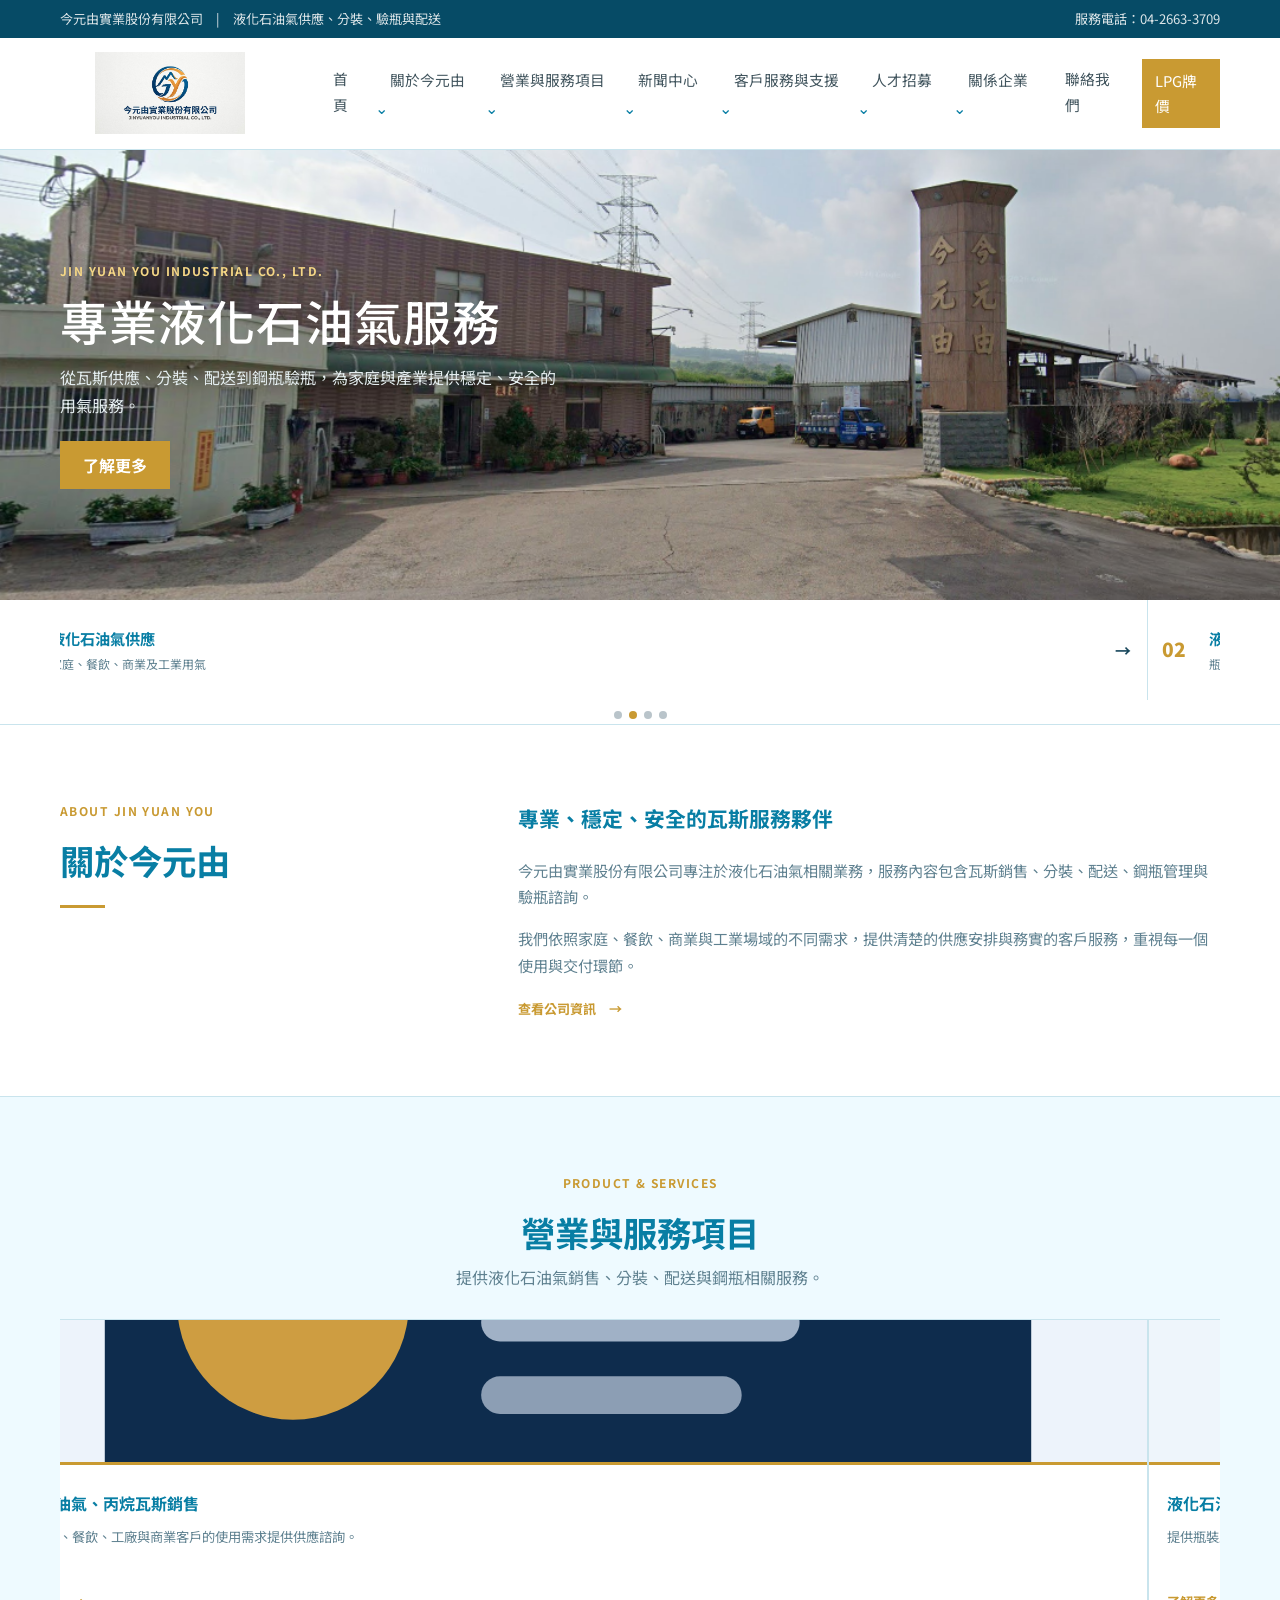
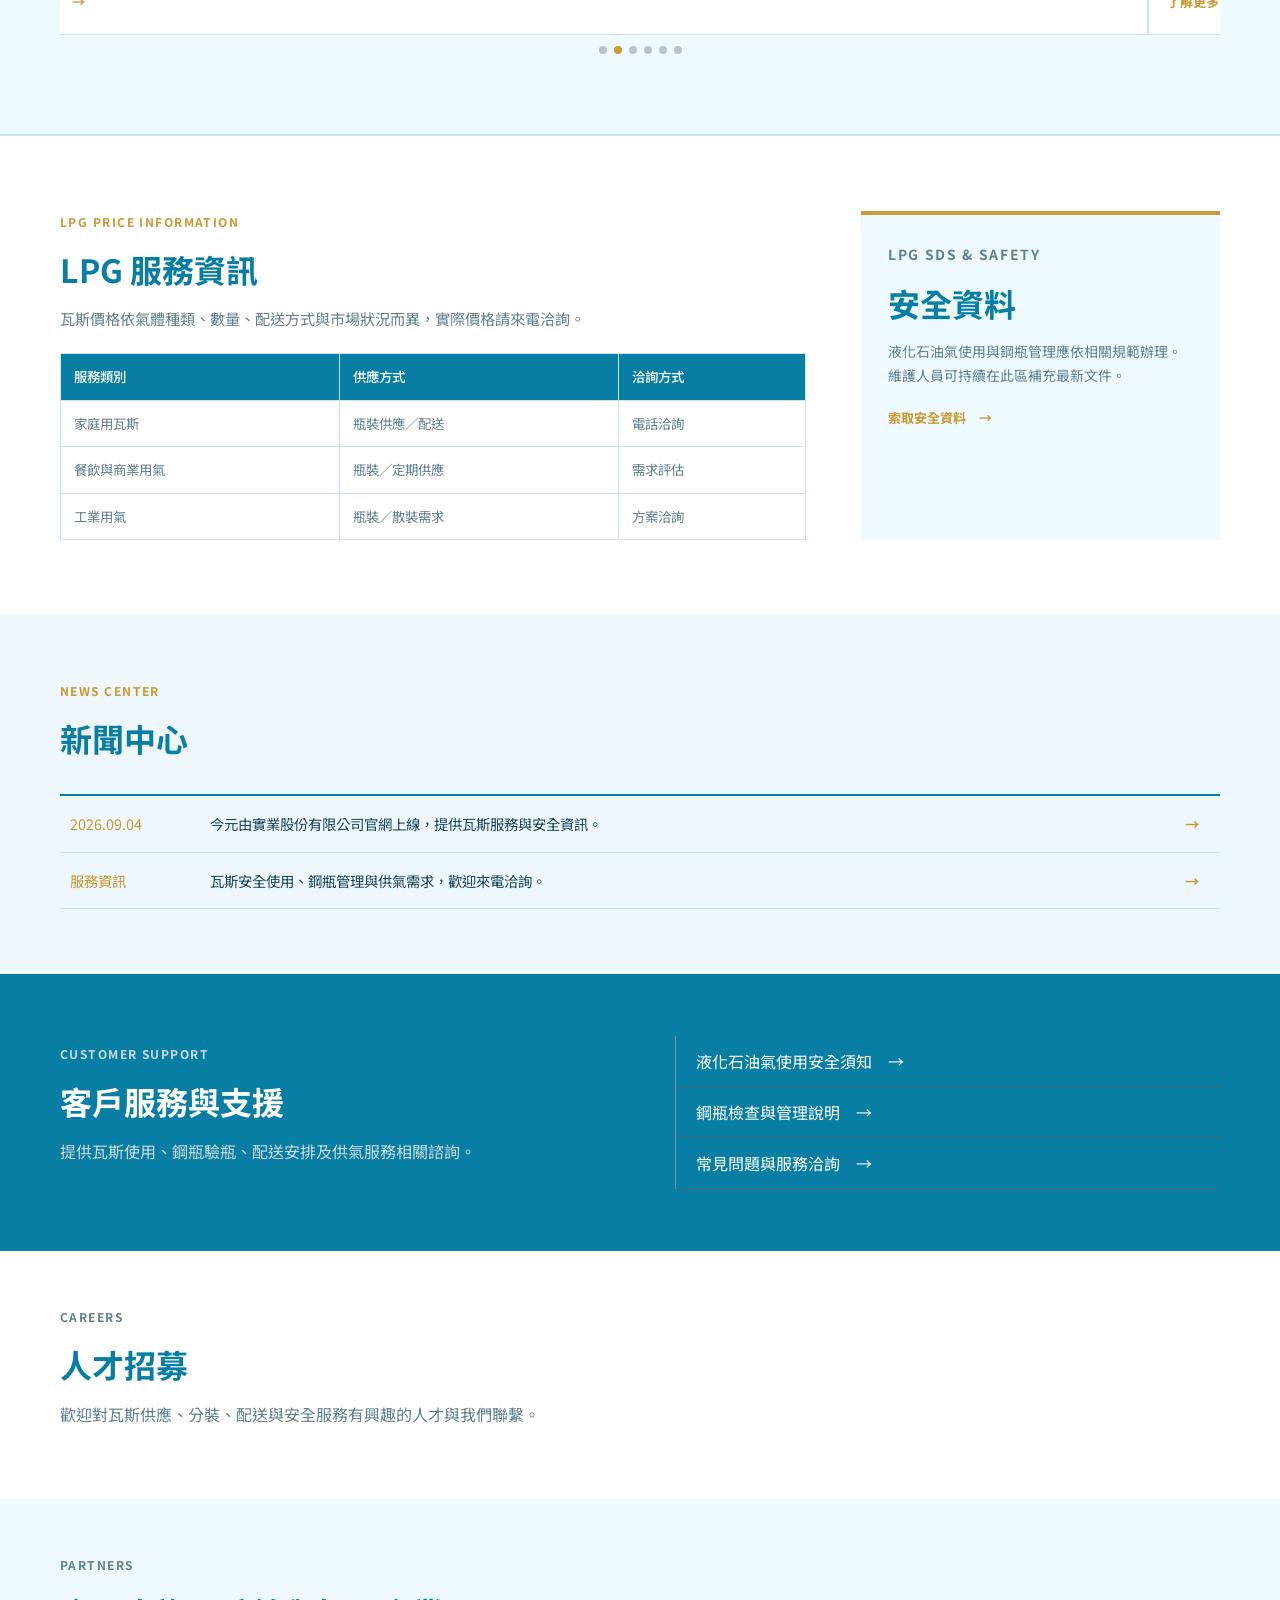
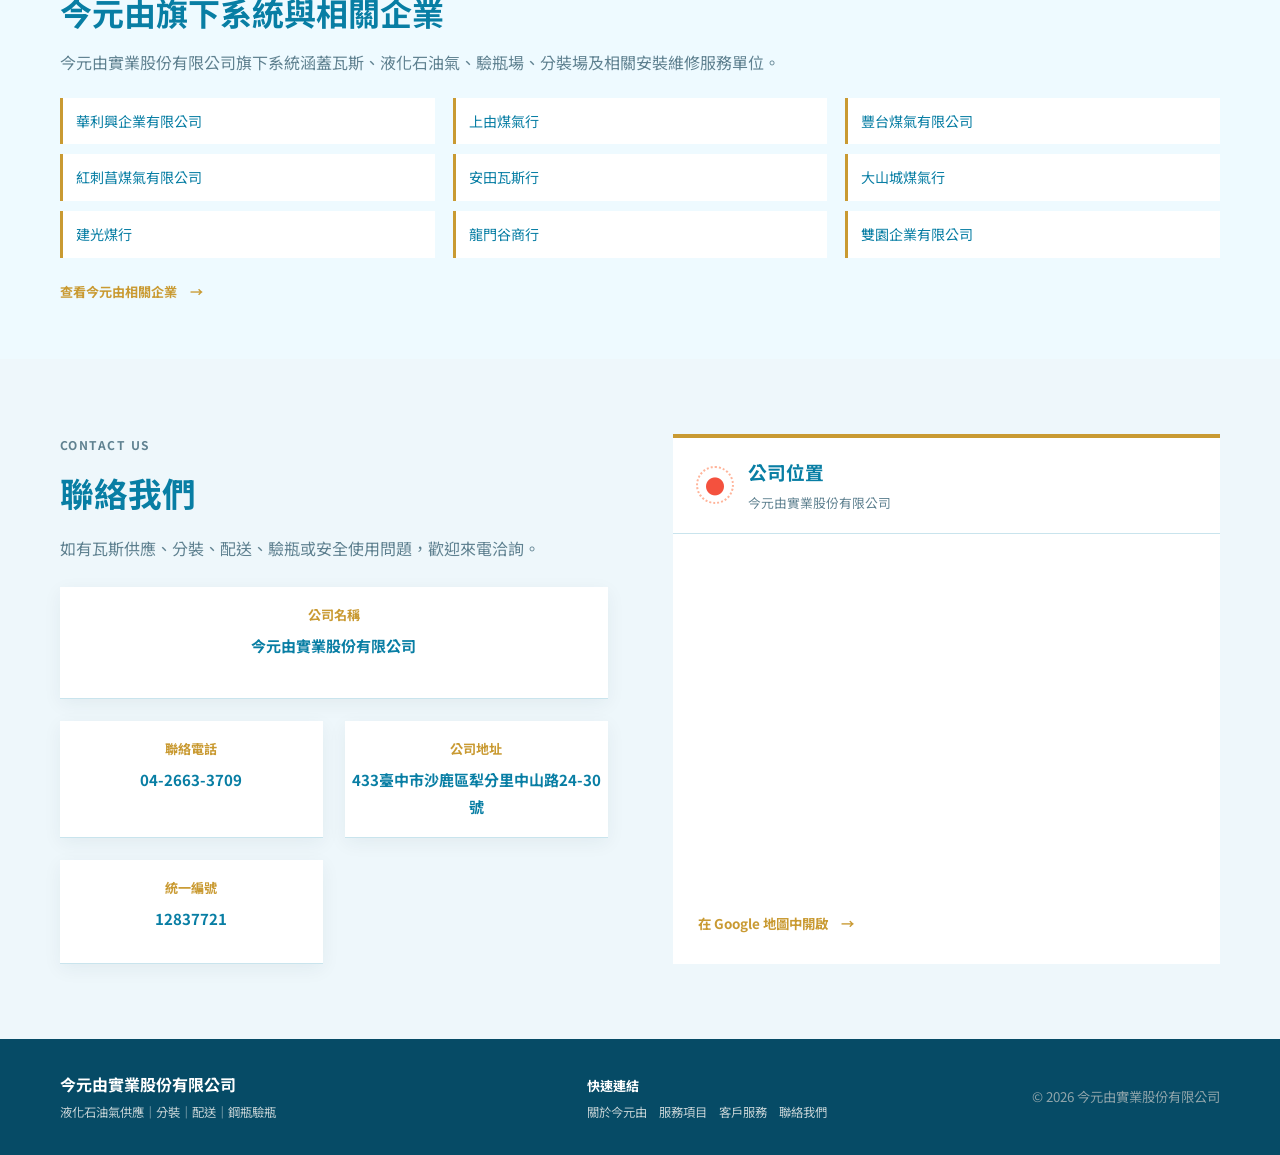
<file: index.html>
<!DOCTYPE html>
<html lang="zh-Hant">
<head>
  <meta charset="UTF-8">
  <meta name="viewport" content="width=device-width, initial-scale=1.0">
  <meta name="description" content="今元由實業股份有限公司位於臺中沙鹿，提供瓦斯、液化石油氣銷售、驗瓶場、分裝場、瓦斯爐安裝、爐具安裝、熱水器安裝、瓦斯爐維修、爐具維修與熱水器維修服務。">
  <meta name="keywords" content="瓦斯, 驗瓶場, 分裝場, 液化石油氣, 瓦斯爐安裝, 爐具安裝, 熱水器安裝, 瓦斯爐維修, 爐具維修, 熱水器維修, 今元由, 今元由實業, 今元由實業股份有限公司, 華利興企業有限公司, 上由煤氣行, 豐台煤氣有限公司, 紅刺菖煤氣有限公司, 安田瓦斯行, 大山城煤氣行, 建光煤行, 龍門谷商行, 雙園企業有限公司">
  <meta name="author" content="今元由實業股份有限公司">
  <meta name="robots" content="index, follow">
  <link rel="canonical" href="https://www.jyulpg.com.tw/">
  <link rel="icon" type="image/png" sizes="32x32" href="https://www.jyulpg.com.tw/favicon.png">
  <link rel="shortcut icon" href="https://www.jyulpg.com.tw/favicon.ico" type="image/x-icon">
  <link rel="apple-touch-icon" href="https://www.jyulpg.com.tw/favicon.png">
  <meta property="og:type" content="website">
  <meta property="og:locale" content="zh_TW">
  <meta property="og:site_name" content="今元由實業股份有限公司">
  <meta property="og:title" content="今元由實業股份有限公司｜液化石油氣專業服務">
  <meta property="og:description" content="臺中沙鹿今元由實業提供瓦斯、液化石油氣、驗瓶場、分裝場、爐具與熱水器安裝及維修服務。">
  <meta property="og:url" content="https://www.jyulpg.com.tw/">
  <meta property="og:image" content="https://www.jyulpg.com.tw/favicon.png">
  <meta property="og:image:type" content="image/png">
  <meta property="og:image:width" content="512">
  <meta property="og:image:height" content="512">
  <meta name="twitter:card" content="summary_large_image">
  <meta name="twitter:title" content="今元由實業股份有限公司｜液化石油氣專業服務">
  <meta name="twitter:description" content="臺中沙鹿今元由實業提供瓦斯、液化石油氣、驗瓶場、分裝場、爐具與熱水器安裝及維修服務。">
  <meta name="twitter:image" content="https://www.jyulpg.com.tw/favicon.png">
  <title>今元由實業股份有限公司｜液化石油氣專業服務</title>
  <script type="application/ld+json">
  {
    "@context": "https://schema.org",
    "@type": "LocalBusiness",
    "name": "今元由實業股份有限公司",
    "url": "https://www.jyulpg.com.tw/",
    "logo": "https://www.jyulpg.com.tw/assets/favicon-logo.png",
    "image": "https://www.jyulpg.com.tw/assets/favicon-logo.png",
    "telephone": "+886-4-2663-3709",
    "taxID": "12837721",
    "address": {
      "@type": "PostalAddress",
      "streetAddress": "犁分里中山路24-30號",
      "postalCode": "433",
      "addressLocality": "沙鹿區",
      "addressRegion": "臺中市",
      "addressCountry": "TW"
    },
    "geo": {
      "@type": "GeoCoordinates",
      "latitude": 24.2460235,
      "longitude": 120.5862587
    },
    "priceRange": "$$",
    "description": "臺中沙鹿今元由實業提供瓦斯、液化石油氣、驗瓶場、分裝場、瓦斯爐與熱水器安裝及維修服務。",
    "serviceType": [
      "液化石油氣銷售",
      "驗瓶場與分裝場",
      "瓦斯爐、爐具與熱水器安裝",
      "瓦斯爐、爐具與熱水器維修",
      "家庭用與工業用瓦斯配送"
    ],
    "hasMap": "https://www.google.com/maps/place/%E4%BB%8A%E5%85%83%E7%94%B1%E5%AF%A6%E6%A5%AD%E8%82%A1%E4%BB%BD%E6%9C%89%E9%99%90%E5%85%AC%E5%8F%B8/@24.2460235,120.5836838,16z",
    "areaServed": [
      {
        "@type": "City",
        "name": "臺中市"
      },
      {
        "@type": "AdministrativeArea",
        "name": "沙鹿區及鄰近地區"
      }
    ],
    "mentions": {
      "@type": "ItemList",
      "name": "今元由相關企業",
      "itemListElement": [
        { "@type": "ListItem", "position": 1, "name": "華利興企業有限公司" },
        { "@type": "ListItem", "position": 2, "name": "上由煤氣行" },
        { "@type": "ListItem", "position": 3, "name": "豐台煤氣有限公司" },
        { "@type": "ListItem", "position": 4, "name": "紅刺菖煤氣有限公司" },
        { "@type": "ListItem", "position": 5, "name": "安田瓦斯行" },
        { "@type": "ListItem", "position": 6, "name": "大山城煤氣行" },
        { "@type": "ListItem", "position": 7, "name": "建光煤行" },
        { "@type": "ListItem", "position": 8, "name": "龍門谷商行" },
        { "@type": "ListItem", "position": 9, "name": "雙園企業有限公司" }
      ]
    }
  }
  </script>
  <script type="application/ld+json">
  {
    "@context": "https://schema.org",
    "@type": "WebSite",
    "name": "今元由實業股份有限公司",
    "alternateName": "今元由實業",
    "url": "https://www.jyulpg.com.tw/"
  }
  </script>
  <link rel="preconnect" href="https://fonts.googleapis.com">
  <link rel="preconnect" href="https://fonts.gstatic.com" crossorigin>
  <link href="https://fonts.googleapis.com/css2?family=Noto+Sans+TC:wght@400;500;700;900&display=swap" rel="stylesheet">
  <link rel="stylesheet" href="styles.css">
</head>
<body>
  <div class="utility-bar"><div class="container utility-inner"><span>今元由實業股份有限公司　|　液化石油氣供應、分裝、驗瓶與配送</span><span>服務電話：04-2663-3709</span></div></div>
  <header class="site-header"><div class="container header-inner"><a class="brand" href="https://www.jyulpg.com.tw/" aria-label="今元由實業股份有限公司首頁"><img src="assets/logo.png" alt="今元由實業股份有限公司標誌" onerror="this.src='assets/placeholder-company.svg'"><span class="brand-name">今元由實業股份有限公司<small>JIN YUAN YOU INDUSTRIAL CO., LTD.</small></span></a><button class="nav-toggle" type="button" aria-expanded="false" aria-label="開啟選單">選單</button><nav class="main-nav" aria-label="主要導覽"><a href="#top">首頁</a><div class="nav-group"><a href="#about">關於今元由 <span>⌄</span></a><div class="dropdown"><a href="#about">公司簡介</a><a href="#about">公司沿革</a><a href="#about">經營理念</a><a href="#about">公司組織</a><a href="#safety">專業瓦斯安全服務</a><a href="#contact">公司位置</a></div></div><div class="nav-group"><a href="#services">營業與服務項目 <span>⌄</span></a><div class="dropdown wide"><a href="#services">液化石油氣、丙烷瓦斯銷售</a><a href="#services">液化石油氣、丙烷瓦斯分裝</a><a href="#services">家庭用、工業用瓦斯配送</a><a href="#services">工業用瓦斯配管</a><a href="#services">瓦斯儲槽規劃及施工</a><a href="#services">鋼瓶銷售與驗瓶</a><a href="#services">瓦斯設備與安全諮詢</a></div></div><div class="nav-group"><a href="#news">新聞中心 <span>⌄</span></a><div class="dropdown"><a href="#news">公司最新消息</a><a href="#news">瓦斯產業資訊</a><a href="#news">安全宣導資訊</a></div></div><div class="nav-group"><a href="#support">客戶服務與支援 <span>⌄</span></a><div class="dropdown support-menu"><a href="#support">認識液化石油氣</a><a href="#support">丙烷與丁烷特性</a><a href="#support">瓦斯流量表換算係數</a><a href="#support">液化石油氣批售價格</a><a href="#safety">液化石油氣使用安全須知</a><a href="#safety">液化石油氣安全資料表（SDS）</a><a href="#support">瓦斯常見問與答（Q&amp;A）</a></div></div><div class="nav-group"><a href="#careers">人才招募 <span>⌄</span></a><div class="dropdown"><a href="#careers">薪資與福利</a><a href="#careers">最新職缺</a></div></div><div class="nav-group"><a href="#partners">關係企業 <span>⌄</span></a><div class="dropdown"><a href="#partners">今元由關係企業</a><a href="#partners">合作夥伴</a></div></div><a href="#contact">聯絡我們</a><a class="price-button" href="#price">LPG牌價</a></nav></div></header>
  <main id="top"><section class="hero"><div class="hero-slides"><img src="assets/placeholder-company.svg" alt="今元由實業股份有限公司瓦斯服務形象"><div class="hero-overlay"><div class="container"><p class="kicker">JIN YUAN YOU INDUSTRIAL CO., LTD.</p><h1>專業液化石油氣服務</h1><p>從瓦斯供應、分裝、配送到鋼瓶驗瓶，為家庭與產業提供穩定、安全的用氣服務。</p><a class="button button-primary" href="#services">了解更多</a></div></div></div></section><section class="feature-strip"><div class="container feature-grid"><a href="#services"><span>01</span><div><h3>液化石油氣供應</h3><p>家庭、餐飲、商業及工業用氣</p></div><b>→</b></a><a href="#services"><span>02</span><div><h3>液化石油氣分裝</h3><p>瓶裝與散裝需求服務</p></div><b>→</b></a><a href="#services"><span>03</span><div><h3>瓦斯配送與承運</h3><p>依需求安排供應交付</p></div><b>→</b></a><a href="#safety"><span>04</span><div><h3>安全與品質管理</h3><p>鋼瓶驗瓶及安全資訊</p></div><b>→</b></a></div></section><section id="about" class="content-section"><div class="container split"><div class="section-title"><p class="kicker">ABOUT JIN YUAN YOU</p><h2>關於今元由</h2><span></span></div><div><h3>專業、穩定、安全的瓦斯服務夥伴</h3><p>今元由實業股份有限公司專注於液化石油氣相關業務，服務內容包含瓦斯銷售、分裝、配送、鋼瓶管理與驗瓶諮詢。</p><p>我們依照家庭、餐飲、商業與工業場域的不同需求，提供清楚的供應安排與務實的客戶服務，重視每一個使用與交付環節。</p><a class="text-link" href="#contact">查看公司資訊　→</a></div></div></section><section id="services" class="services-section"><div class="container"><div class="section-title centered"><p class="kicker">PRODUCT &amp; SERVICES</p><h2>營業與服務項目</h2><p>提供液化石油氣銷售、分裝、配送與鋼瓶相關服務。</p></div><div class="service-grid"><article><img src="assets/placeholder-solution-1.svg" alt="液化石油氣銷售"><div><h3>液化石油氣、丙烷瓦斯銷售</h3><p>依照家庭、餐飲、工廠與商業客戶的使用需求提供供應諮詢。</p><a href="#contact">了解更多　→</a></div></article><article><img src="assets/placeholder-solution-2.svg" alt="液化石油氣分裝"><div><h3>液化石油氣、丙烷瓦斯分裝</h3><p>提供瓶裝及散裝使用需求的分裝、灌裝與供應安排。</p><a href="#contact">了解更多　→</a></div></article><article><img src="assets/placeholder-solution-3.svg" alt="家庭用與工業用瓦斯配送"><div><h3>家庭用、工業用瓦斯配送</h3><p>協助安排瓶裝瓦斯配送、空瓶交換及定期供應服務。</p><a href="#contact">了解更多　→</a></div></article><article class="service-row"><div><b>04</b><h3>工業用瓦斯配管與供氣需求</h3><p>針對工廠、餐飲與商業場所提供供氣設備及管線需求諮詢。</p><a href="#contact">了解更多　→</a></div></article><article class="service-row"><div><b>05</b><h3>瓦斯鋼瓶銷售與驗瓶</h3><p>提供鋼瓶規格、瓶體狀況、定期檢查與代檢相關諮詢。</p><a href="#contact">了解更多　→</a></div></article><article class="service-row"><div><b>06</b><h3>瓦斯設備與安全使用管理</h3><p>提供鋼瓶儲放、使用注意事項與異常狀況處理建議。</p><a href="#contact">了解更多　→</a></div></article></div></div></section><section id="price" class="information-section"><div class="container info-grid"><div><p class="kicker">LPG PRICE INFORMATION</p><h2>LPG 服務資訊</h2><p class="muted">瓦斯價格依氣體種類、數量、配送方式與市場狀況而異，實際價格請來電洽詢。</p><table><thead><tr><th>服務類別</th><th>供應方式</th><th>洽詢方式</th></tr></thead><tbody><tr><td>家庭用瓦斯</td><td>瓶裝供應／配送</td><td>電話洽詢</td></tr><tr><td>餐飲與商業用氣</td><td>瓶裝／定期供應</td><td>需求評估</td></tr><tr><td>工業用氣</td><td>瓶裝／散裝需求</td><td>方案洽詢</td></tr></tbody></table></div><div id="safety" class="safety-box"><p class="kicker">LPG SDS &amp; SAFETY</p><h2>安全資料</h2><p>液化石油氣使用與鋼瓶管理應依相關規範辦理。維護人員可持續在此區補充最新文件。</p><a href="#contact">索取安全資料　→</a></div></div></section><section id="news" class="news-section"><div class="container"><div class="section-title"><p class="kicker">NEWS CENTER</p><h2>新聞中心</h2></div><div class="news-list"><a href="#news"><time>2026.09.04</time><span>今元由實業股份有限公司官網上線，提供瓦斯服務與安全資訊。</span><b>→</b></a><a href="#support"><time>服務資訊</time><span>瓦斯安全使用、鋼瓶管理與供氣需求，歡迎來電洽詢。</span><b>→</b></a></div></div></section><section id="support" class="support-section"><div class="container support-grid"><div><p class="kicker">CUSTOMER SUPPORT</p><h2>客戶服務與支援</h2><p>提供瓦斯使用、鋼瓶驗瓶、配送安排及供氣服務相關諮詢。</p></div><div class="support-links"><a href="#safety">液化石油氣使用安全須知　→</a><a href="#safety">鋼瓶檢查與管理說明　→</a><a href="#contact">常見問題與服務洽詢　→</a></div></div></section><section id="careers" class="simple-section"><div class="container"><p class="kicker">CAREERS</p><h2>人才招募</h2><p>歡迎對瓦斯供應、分裝、配送與安全服務有興趣的人才與我們聯繫。</p></div></section><section id="partners" class="simple-section light"><div class="container"><p class="kicker">PARTNERS</p><h2>關係企業與合作夥伴</h2><p>今元由實業股份有限公司持續與供應、運輸及相關服務夥伴合作，提供穩定的瓦斯服務。</p></div></section><section id="contact" class="contact-section"><div class="container contact-grid"><div><p class="kicker">CONTACT US</p><h2>聯絡我們</h2><p>如有瓦斯供應、分裝、配送、驗瓶或安全使用問題，歡迎來電洽詢。</p><dl><div><dt>公司名稱</dt><dd>今元由實業股份有限公司</dd></div><div><dt>聯絡電話</dt><dd><a href="tel:0426633709">04-2663-3709</a></dd></div><div><dt>公司地址</dt><dd>臺中市沙鹿區中山路24號之30</dd></div><div><dt>統一編號</dt><dd>12837721</dd></div></dl></div><div class="contact-box"><h3>服務洽詢</h3><p>本網站為靜態頁面，送出後請再以電話確認需求。</p><form class="contact-form"><label>聯絡人<input type="text" placeholder="請輸入姓名" required></label><label>聯絡電話<input type="tel" placeholder="請輸入電話" required></label><label>需求內容<textarea rows="4" placeholder="請簡述您的需求"></textarea></label><button class="button button-primary" type="submit">送出需求</button></form></div></div></section></main>
  <footer class="site-footer"><div class="container footer-inner"><div><strong>今元由實業股份有限公司</strong><p>液化石油氣供應｜分裝｜配送｜鋼瓶驗瓶</p></div><div><b>快速連結</b><p><a href="#about">關於今元由</a>　<a href="#services">服務項目</a>　<a href="#support">客戶服務</a>　<a href="#contact">聯絡我們</a></p></div><small>© <span id="year"></span> 今元由實業股份有限公司</small></div></footer>
    <script src="script.js"></script>
    </body>
    </html>
</file>
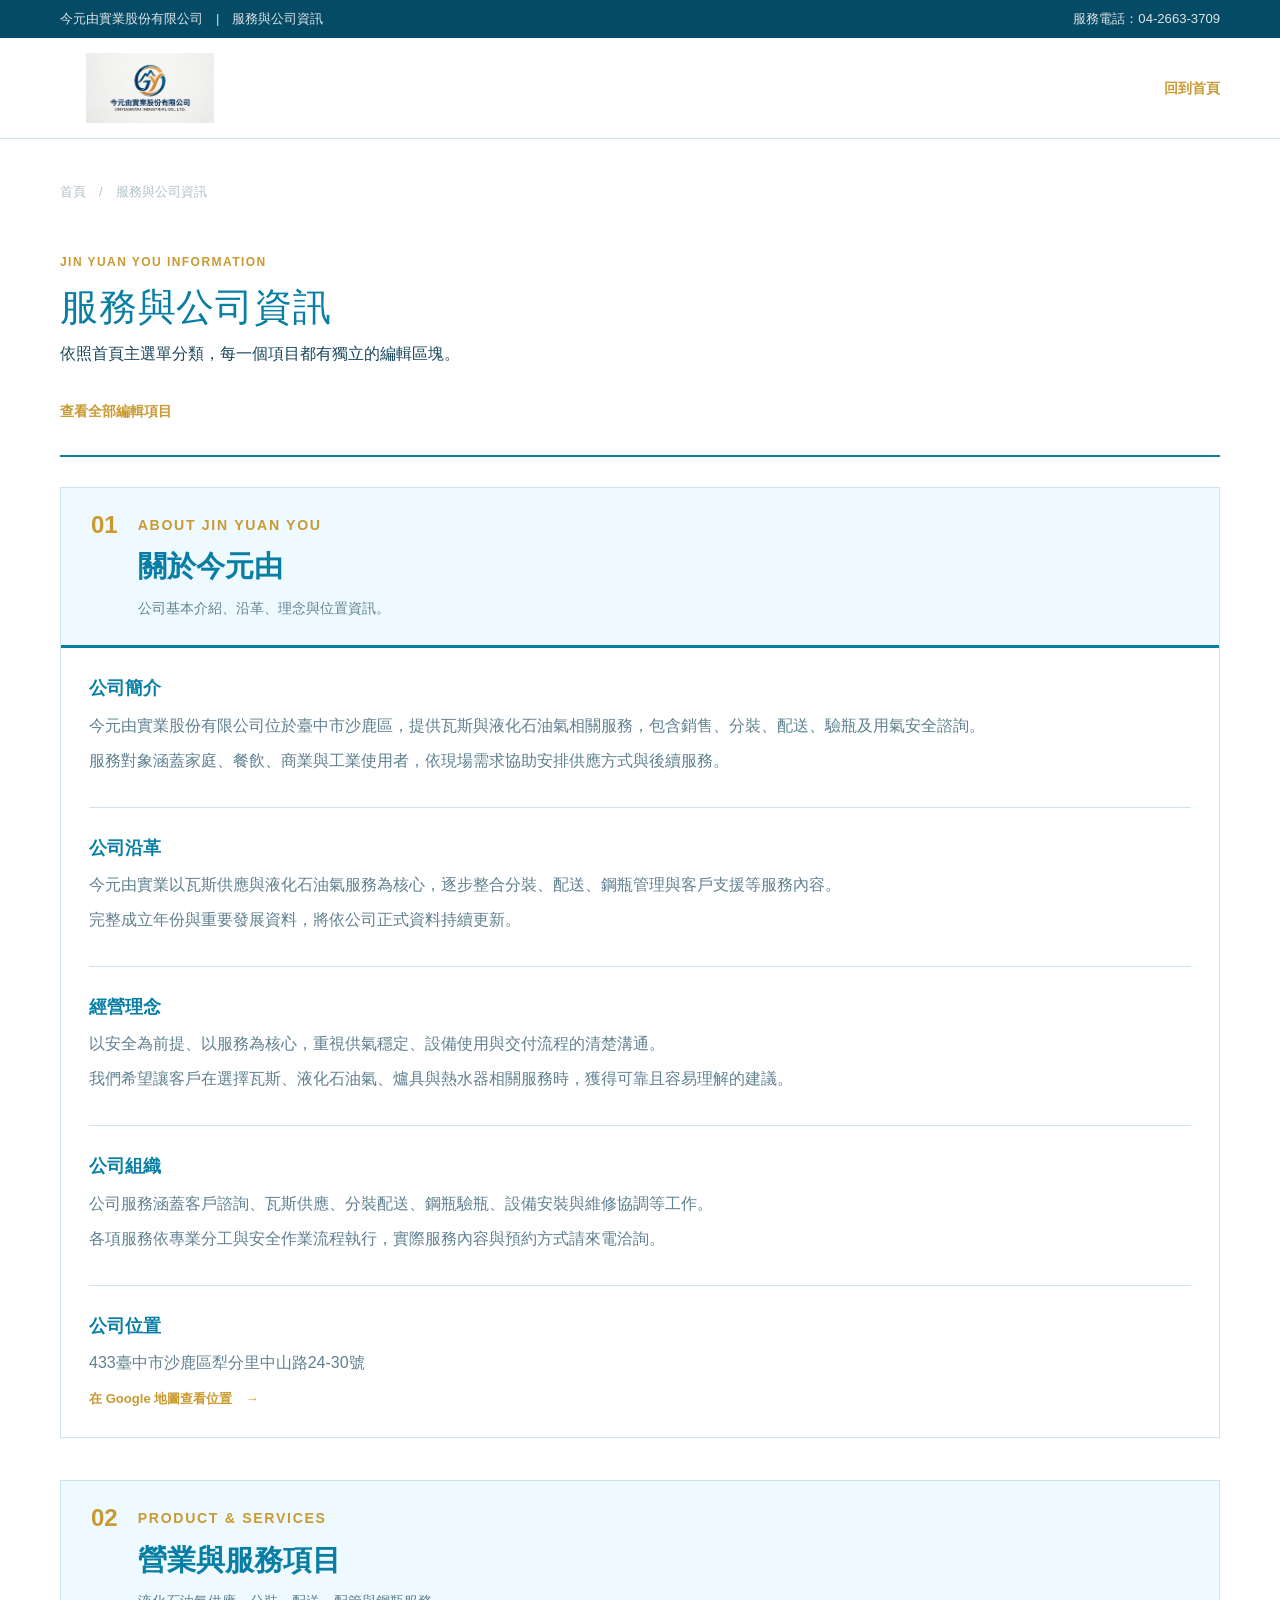
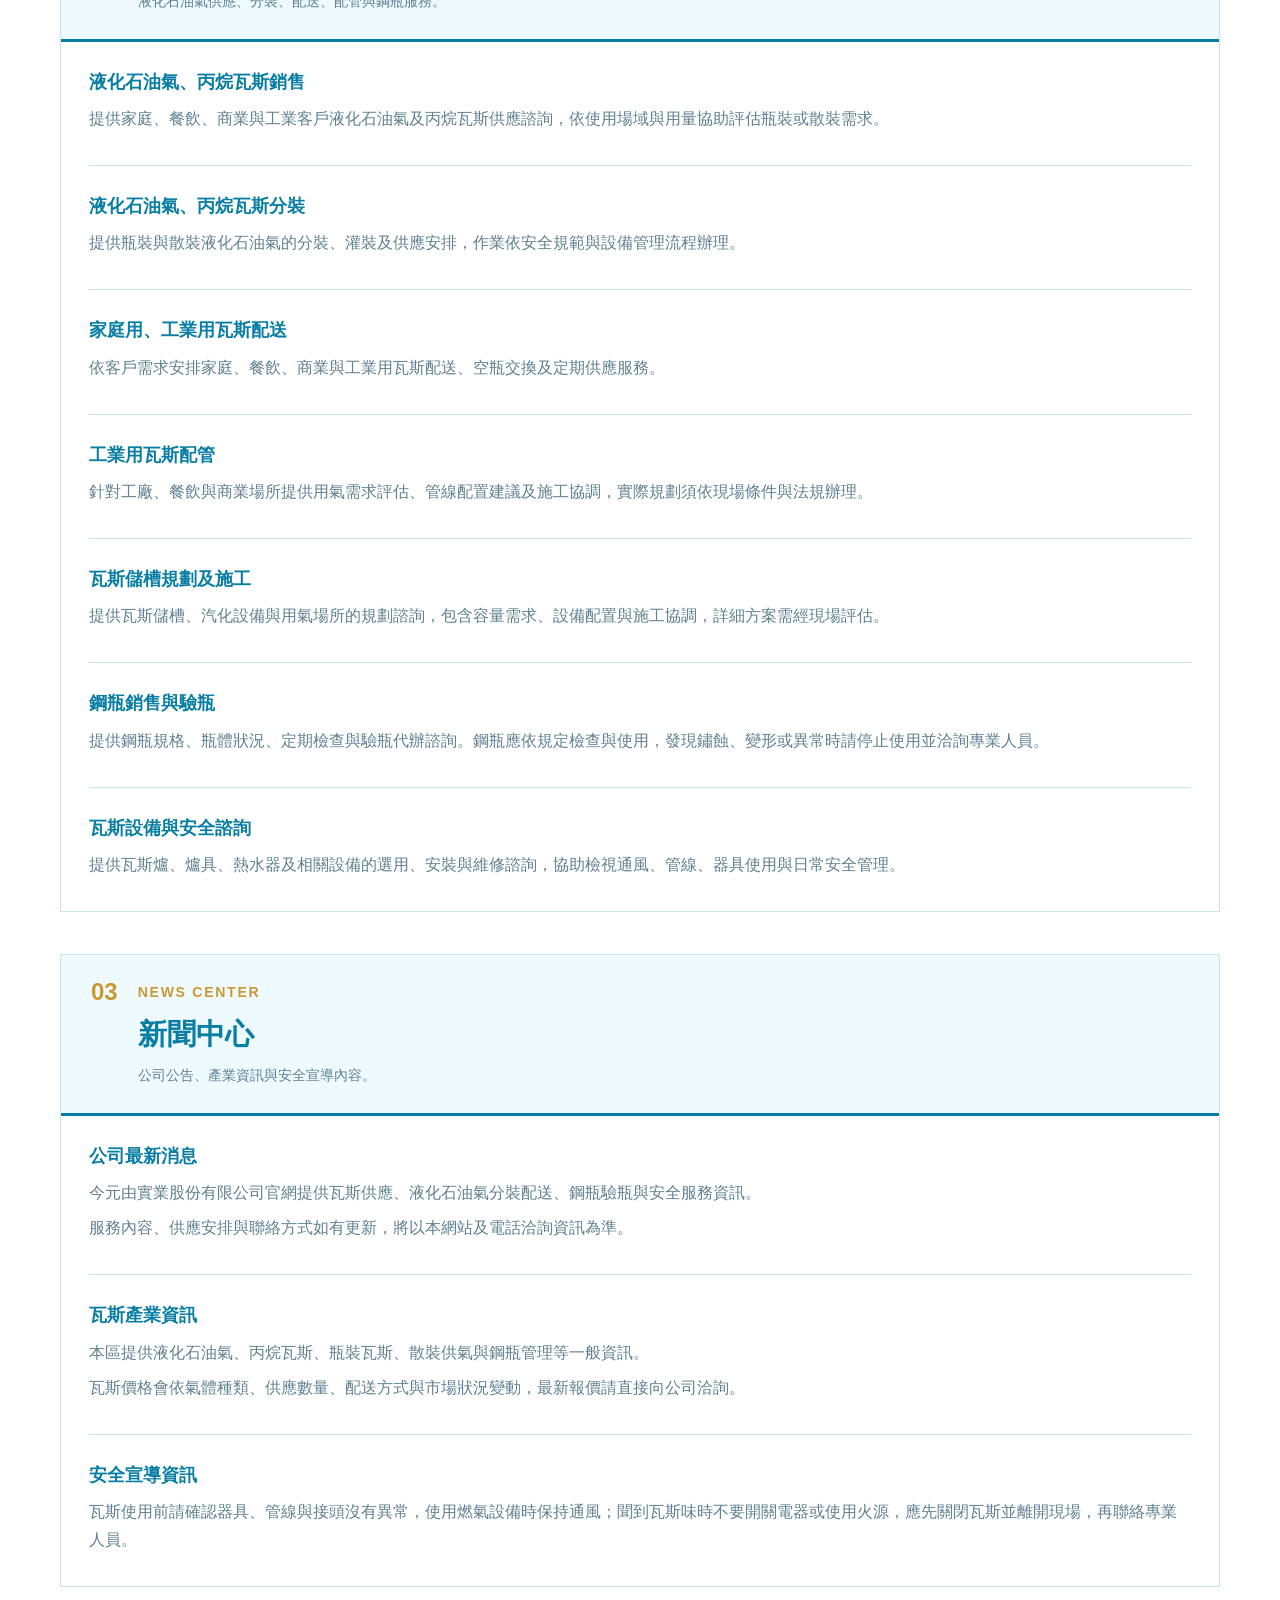
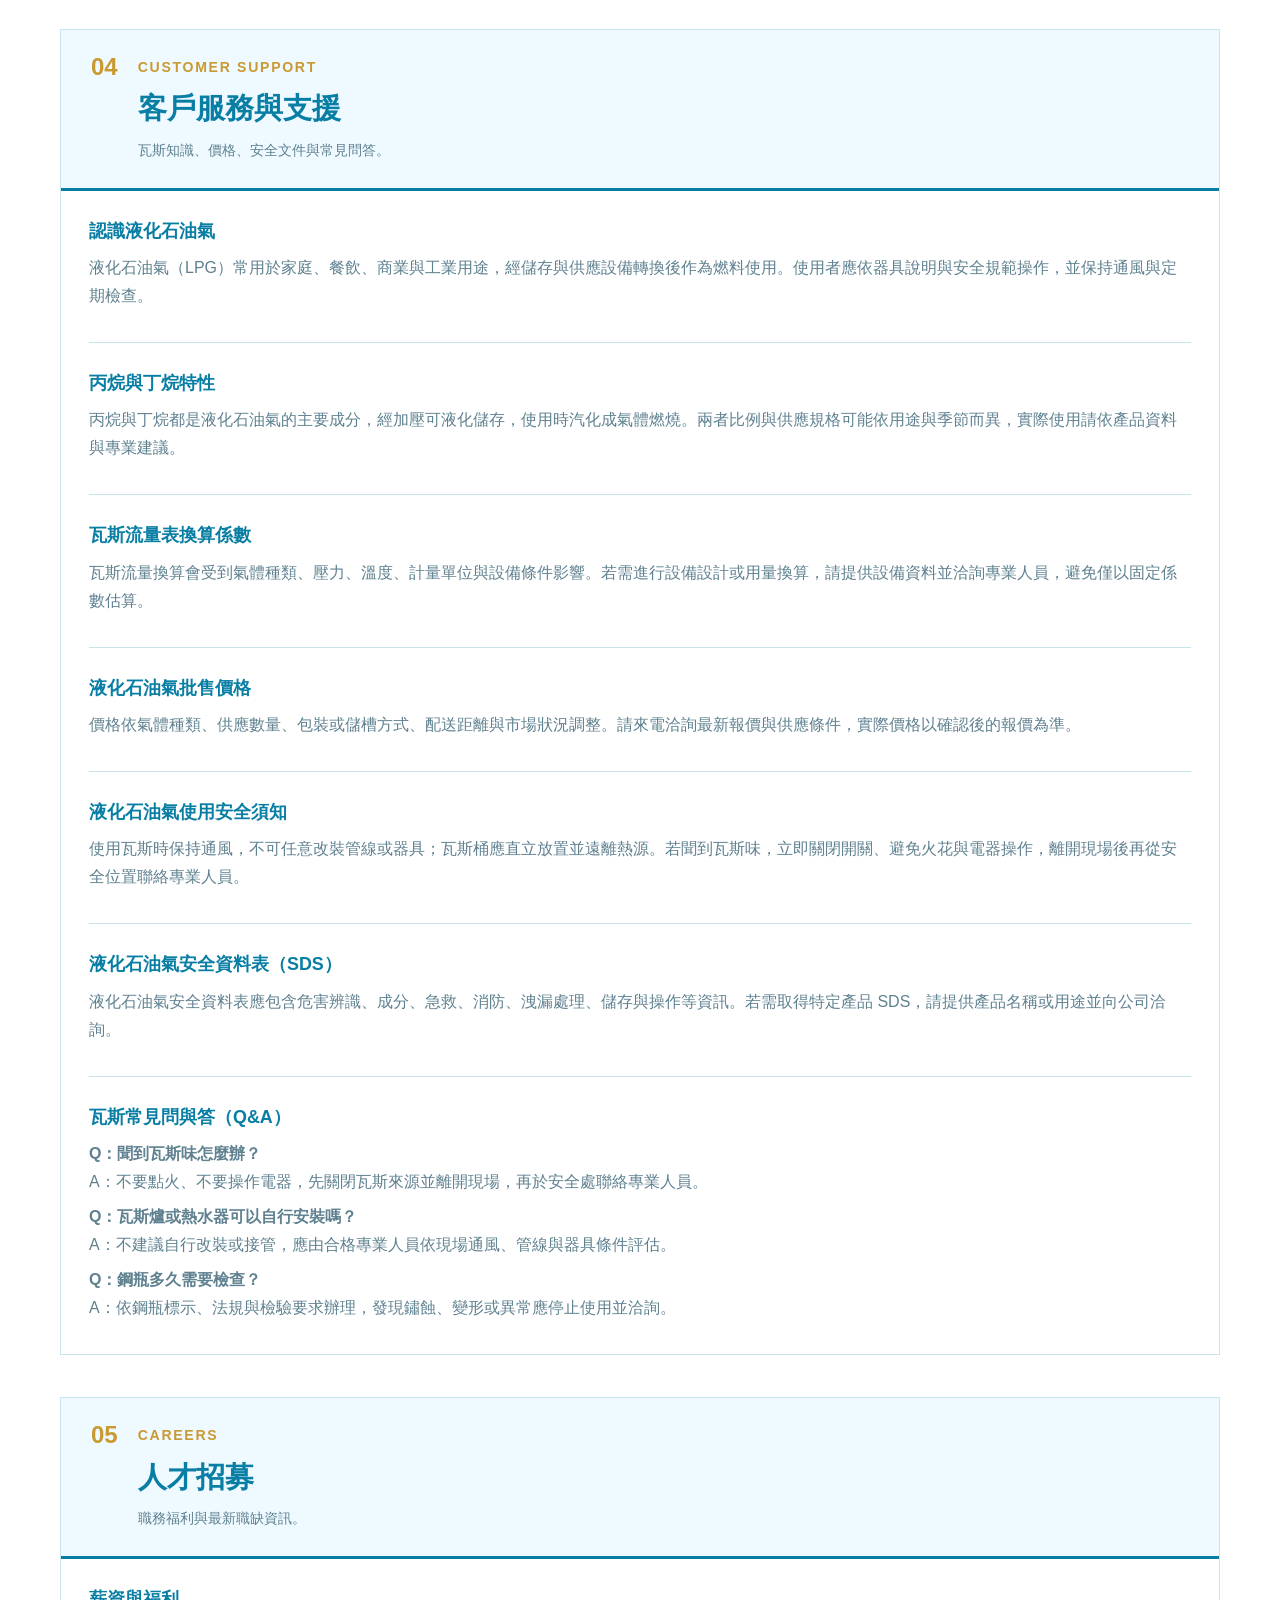
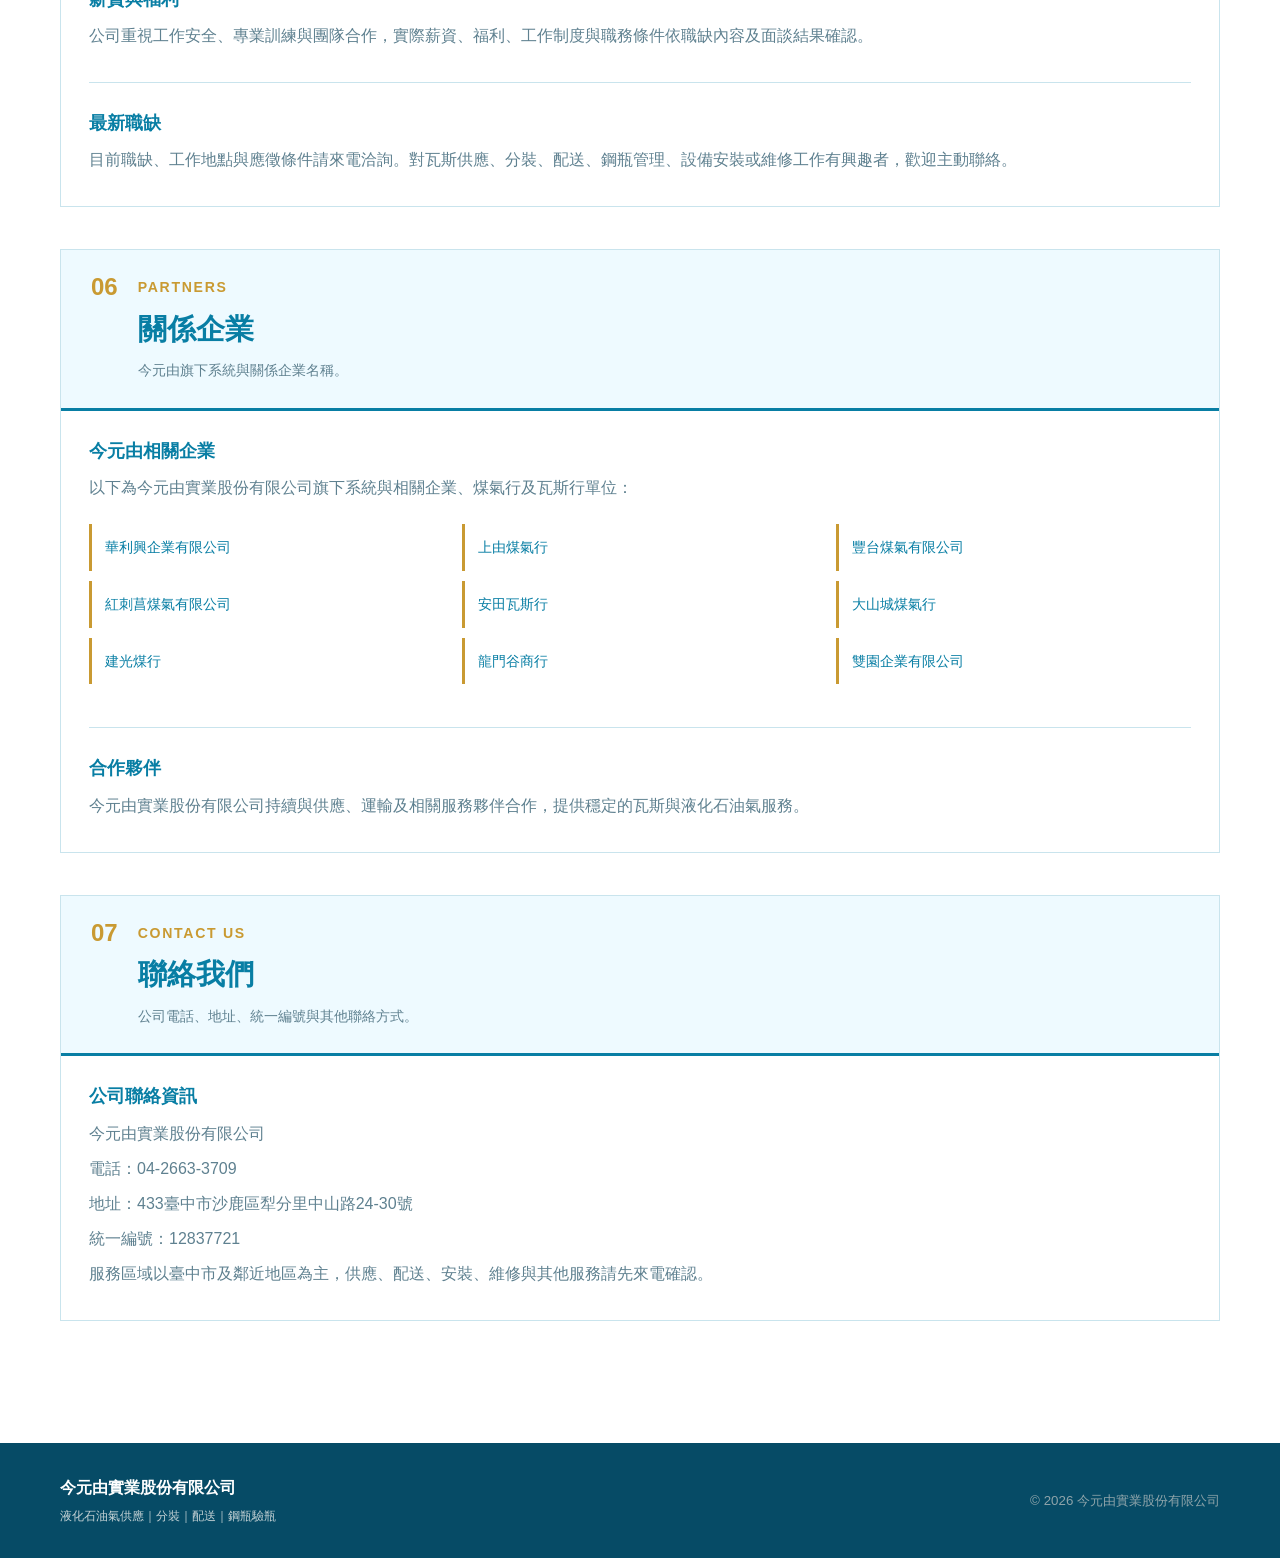
<file: pages.html>
<!DOCTYPE html>
<html lang="zh-Hant">
<head>
  <meta charset="UTF-8">
  <meta name="viewport" content="width=device-width, initial-scale=1.0">
  <meta name="description" content="今元由實業股份有限公司服務與公司資訊：瓦斯、液化石油氣、驗瓶場、分裝場、瓦斯爐與熱水器安裝維修，以及相關企業名單。">
  <meta name="keywords" content="瓦斯, 驗瓶場, 分裝場, 液化石油氣, 瓦斯爐安裝, 爐具安裝, 熱水器安裝, 瓦斯爐維修, 爐具維修, 熱水器維修, 今元由, 今元由實業, 今元由實業股份有限公司, 華利興企業有限公司, 上由煤氣行, 豐台煤氣有限公司, 紅刺菖煤氣有限公司, 安田瓦斯行, 大山城煤氣行, 建光煤行, 龍門谷商行, 雙園企業有限公司">
  <meta name="robots" content="index, follow">
  <link rel="canonical" href="https://www.jyulpg.com.tw/pages.html">
  <link rel="icon" type="image/png" sizes="32x32" href="https://www.jyulpg.com.tw/favicon.png">
  <link rel="shortcut icon" href="https://www.jyulpg.com.tw/favicon.ico" type="image/x-icon">
  <link rel="apple-touch-icon" href="https://www.jyulpg.com.tw/favicon.png">
  <meta property="og:type" content="website">
  <meta property="og:locale" content="zh_TW">
  <meta property="og:title" content="服務與公司資訊｜今元由實業股份有限公司">
  <meta property="og:description" content="查看今元由實業股份有限公司的公司介紹、瓦斯服務、客戶支援與聯絡資訊。">
  <meta property="og:url" content="https://www.jyulpg.com.tw/pages.html">
  <meta property="og:image" content="https://www.jyulpg.com.tw/favicon.png">
  <meta property="og:image:type" content="image/png">
  <meta property="og:image:width" content="512">
  <meta property="og:image:height" content="512">
  <meta name="twitter:card" content="summary_large_image">
  <meta name="twitter:title" content="服務與公司資訊｜今元由實業股份有限公司">
  <meta name="twitter:description" content="查看今元由實業股份有限公司的公司介紹、瓦斯服務、客戶支援與聯絡資訊。">
  <meta name="twitter:image" content="https://www.jyulpg.com.tw/favicon.png">
  <title>服務與公司資訊｜今元由實業股份有限公司</title>
  <link rel="stylesheet" href="styles.css">
</head>
<body class="editable-page">
  <div class="utility-bar"><div class="container utility-inner"><span>今元由實業股份有限公司　|　服務與公司資訊</span><span>服務電話：04-2663-3709</span></div></div>
  <header class="site-header"><div class="container page-header"><a class="brand" href="https://www.jyulpg.com.tw/" aria-label="回到首頁"><img src="assets/logo.png" alt="今元由實業股份有限公司標誌"><span class="brand-name">今元由實業股份有限公司<small>JIN YUAN YOU INDUSTRIAL CO., LTD.</small></span></a><a class="back-home" href="https://www.jyulpg.com.tw/">回到首頁</a></div></header>
  <main class="page-main container">
    <p class="breadcrumb"><a href="https://www.jyulpg.com.tw/">首頁</a>　/　服務與公司資訊</p>
    <section class="page-intro"><p class="kicker">JIN YUAN YOU INFORMATION</p><h1>服務與公司資訊</h1><p>依照首頁主選單分類，每一個項目都有獨立的編輯區塊。</p><a class="all-content-link" href="pages.html">查看全部編輯項目</a></section>
    <section class="menu-category" id="about-menu"><div class="category-heading"><span>01</span><div><p class="kicker">ABOUT JIN YUAN YOU</p><h2>關於今元由</h2><p>公司基本介紹、沿革、理念與位置資訊。</p></div></div><div class="category-content"><section id="company-intro" class="editable-section"><h3>公司簡介</h3><p>今元由實業股份有限公司位於臺中市沙鹿區，提供瓦斯與液化石油氣相關服務，包含銷售、分裝、配送、驗瓶及用氣安全諮詢。</p><p>服務對象涵蓋家庭、餐飲、商業與工業使用者，依現場需求協助安排供應方式與後續服務。</p></section><section id="company-history" class="editable-section"><h3>公司沿革</h3><p>今元由實業以瓦斯供應與液化石油氣服務為核心，逐步整合分裝、配送、鋼瓶管理與客戶支援等服務內容。</p><p>完整成立年份與重要發展資料，將依公司正式資料持續更新。</p></section><section id="business-philosophy" class="editable-section"><h3>經營理念</h3><p>以安全為前提、以服務為核心，重視供氣穩定、設備使用與交付流程的清楚溝通。</p><p>我們希望讓客戶在選擇瓦斯、液化石油氣、爐具與熱水器相關服務時，獲得可靠且容易理解的建議。</p></section><section id="organization" class="editable-section"><h3>公司組織</h3><p>公司服務涵蓋客戶諮詢、瓦斯供應、分裝配送、鋼瓶驗瓶、設備安裝與維修協調等工作。</p><p>各項服務依專業分工與安全作業流程執行，實際服務內容與預約方式請來電洽詢。</p></section><section id="company-location" class="editable-section"><h3>公司位置</h3><p>433臺中市沙鹿區犁分里中山路24-30號</p><a class="text-link" href="https://www.google.com/maps/place/%E4%BB%8A%E5%85%83%E7%94%B1%E5%AF%A6%E6%A5%AD%E8%82%A1%E4%BB%BD%E6%9C%89%E9%99%90%E5%85%AC%E5%8F%B8/@24.2460235,120.5836838,16z" target="_blank" rel="noopener">在 Google 地圖查看位置　→</a></section></div></section>
    <section class="menu-category" id="services-menu"><div class="category-heading"><span>02</span><div><p class="kicker">PRODUCT &amp; SERVICES</p><h2>營業與服務項目</h2><p>液化石油氣供應、分裝、配送、配管與鋼瓶服務。</p></div></div><div class="category-content"><section id="gas-sales" class="editable-section"><h3>液化石油氣、丙烷瓦斯銷售</h3><p>提供家庭、餐飲、商業與工業客戶液化石油氣及丙烷瓦斯供應諮詢，依使用場域與用量協助評估瓶裝或散裝需求。</p></section><section id="gas-filling" class="editable-section"><h3>液化石油氣、丙烷瓦斯分裝</h3><p>提供瓶裝與散裝液化石油氣的分裝、灌裝及供應安排，作業依安全規範與設備管理流程辦理。</p></section><section id="gas-delivery" class="editable-section"><h3>家庭用、工業用瓦斯配送</h3><p>依客戶需求安排家庭、餐飲、商業與工業用瓦斯配送、空瓶交換及定期供應服務。</p></section><section id="gas-piping" class="editable-section"><h3>工業用瓦斯配管</h3><p>針對工廠、餐飲與商業場所提供用氣需求評估、管線配置建議及施工協調，實際規劃須依現場條件與法規辦理。</p></section><section id="gas-tank" class="editable-section"><h3>瓦斯儲槽規劃及施工</h3><p>提供瓦斯儲槽、汽化設備與用氣場所的規劃諮詢，包含容量需求、設備配置與施工協調，詳細方案需經現場評估。</p></section><section id="gas-bottle" class="editable-section"><h3>鋼瓶銷售與驗瓶</h3><p>提供鋼瓶規格、瓶體狀況、定期檢查與驗瓶代辦諮詢。鋼瓶應依規定檢查與使用，發現鏽蝕、變形或異常時請停止使用並洽詢專業人員。</p></section><section id="gas-equipment" class="editable-section"><h3>瓦斯設備與安全諮詢</h3><p>提供瓦斯爐、爐具、熱水器及相關設備的選用、安裝與維修諮詢，協助檢視通風、管線、器具使用與日常安全管理。</p></section></div></section>
    <section class="menu-category" id="news-menu"><div class="category-heading"><span>03</span><div><p class="kicker">NEWS CENTER</p><h2>新聞中心</h2><p>公司公告、產業資訊與安全宣導內容。</p></div></div><div class="category-content"><section id="company-news" class="editable-section"><h3>公司最新消息</h3><p>今元由實業股份有限公司官網提供瓦斯供應、液化石油氣分裝配送、鋼瓶驗瓶與安全服務資訊。</p><p>服務內容、供應安排與聯絡方式如有更新，將以本網站及電話洽詢資訊為準。</p></section><section id="industry-news" class="editable-section"><h3>瓦斯產業資訊</h3><p>本區提供液化石油氣、丙烷瓦斯、瓶裝瓦斯、散裝供氣與鋼瓶管理等一般資訊。</p><p>瓦斯價格會依氣體種類、供應數量、配送方式與市場狀況變動，最新報價請直接向公司洽詢。</p></section><section id="safety-news" class="editable-section"><h3>安全宣導資訊</h3><p>瓦斯使用前請確認器具、管線與接頭沒有異常，使用燃氣設備時保持通風；聞到瓦斯味時不要開關電器或使用火源，應先關閉瓦斯並離開現場，再聯絡專業人員。</p></section></div></section>
    <section class="menu-category" id="support-menu"><div class="category-heading"><span>04</span><div><p class="kicker">CUSTOMER SUPPORT</p><h2>客戶服務與支援</h2><p>瓦斯知識、價格、安全文件與常見問答。</p></div></div><div class="category-content"><section id="lpg-knowledge" class="editable-section"><h3>認識液化石油氣</h3><p>液化石油氣（LPG）常用於家庭、餐飲、商業與工業用途，經儲存與供應設備轉換後作為燃料使用。使用者應依器具說明與安全規範操作，並保持通風與定期檢查。</p></section><section id="gas-properties" class="editable-section"><h3>丙烷與丁烷特性</h3><p>丙烷與丁烷都是液化石油氣的主要成分，經加壓可液化儲存，使用時汽化成氣體燃燒。兩者比例與供應規格可能依用途與季節而異，實際使用請依產品資料與專業建議。</p></section><section id="flow-rate" class="editable-section"><h3>瓦斯流量表換算係數</h3><p>瓦斯流量換算會受到氣體種類、壓力、溫度、計量單位與設備條件影響。若需進行設備設計或用量換算，請提供設備資料並洽詢專業人員，避免僅以固定係數估算。</p></section><section id="lpg-price" class="editable-section"><h3>液化石油氣批售價格</h3><p>價格依氣體種類、供應數量、包裝或儲槽方式、配送距離與市場狀況調整。請來電洽詢最新報價與供應條件，實際價格以確認後的報價為準。</p></section><section id="gas-safety" class="editable-section"><h3>液化石油氣使用安全須知</h3><p>使用瓦斯時保持通風，不可任意改裝管線或器具；瓦斯桶應直立放置並遠離熱源。若聞到瓦斯味，立即關閉開關、避免火花與電器操作，離開現場後再從安全位置聯絡專業人員。</p></section><section id="lpg-sds" class="editable-section"><h3>液化石油氣安全資料表（SDS）</h3><p>液化石油氣安全資料表應包含危害辨識、成分、急救、消防、洩漏處理、儲存與操作等資訊。若需取得特定產品 SDS，請提供產品名稱或用途並向公司洽詢。</p></section><section id="gas-qa" class="editable-section"><h3>瓦斯常見問與答（Q&amp;A）</h3><p><strong>Q：聞到瓦斯味怎麼辦？</strong><br>A：不要點火、不要操作電器，先關閉瓦斯來源並離開現場，再於安全處聯絡專業人員。</p><p><strong>Q：瓦斯爐或熱水器可以自行安裝嗎？</strong><br>A：不建議自行改裝或接管，應由合格專業人員依現場通風、管線與器具條件評估。</p><p><strong>Q：鋼瓶多久需要檢查？</strong><br>A：依鋼瓶標示、法規與檢驗要求辦理，發現鏽蝕、變形或異常應停止使用並洽詢。</p></section></div></section>
    <section class="menu-category" id="careers-menu"><div class="category-heading"><span>05</span><div><p class="kicker">CAREERS</p><h2>人才招募</h2><p>職務福利與最新職缺資訊。</p></div></div><div class="category-content"><section id="benefits" class="editable-section"><h3>薪資與福利</h3><p>公司重視工作安全、專業訓練與團隊合作，實際薪資、福利、工作制度與職務條件依職缺內容及面談結果確認。</p></section><section id="jobs" class="editable-section"><h3>最新職缺</h3><p>目前職缺、工作地點與應徵條件請來電洽詢。對瓦斯供應、分裝、配送、鋼瓶管理、設備安裝或維修工作有興趣者，歡迎主動聯絡。</p></section></div></section>
    <section class="menu-category" id="partners-menu"><div class="category-heading"><span>06</span><div><p class="kicker">PARTNERS</p><h2>關係企業</h2><p>今元由旗下系統與關係企業名稱。</p></div></div><div class="category-content"><section id="partners" class="editable-section"><h3>今元由相關企業</h3><p>以下為今元由實業股份有限公司旗下系統與相關企業、煤氣行及瓦斯行單位：</p><div class="affiliate-list"><span>華利興企業有限公司</span><span>上由煤氣行</span><span>豐台煤氣有限公司</span><span>紅刺菖煤氣有限公司</span><span>安田瓦斯行</span><span>大山城煤氣行</span><span>建光煤行</span><span>龍門谷商行</span><span>雙園企業有限公司</span></div></section><section id="cooperation" class="editable-section"><h3>合作夥伴</h3><p>今元由實業股份有限公司持續與供應、運輸及相關服務夥伴合作，提供穩定的瓦斯與液化石油氣服務。</p></section></div></section>
    <section class="menu-category" id="contact-menu"><div class="category-heading"><span>07</span><div><p class="kicker">CONTACT US</p><h2>聯絡我們</h2><p>公司電話、地址、統一編號與其他聯絡方式。</p></div></div><div class="category-content"><section id="contact-info" class="editable-section"><h3>公司聯絡資訊</h3><p>今元由實業股份有限公司</p><p>電話：04-2663-3709</p><p>地址：433臺中市沙鹿區犁分里中山路24-30號</p><p>統一編號：12837721</p><p>服務區域以臺中市及鄰近地區為主，供應、配送、安裝、維修與其他服務請先來電確認。</p></section></div></section>
  </main>
  <footer class="site-footer"><div class="container footer-inner"><div><strong>今元由實業股份有限公司</strong><p>液化石油氣供應｜分裝｜配送｜鋼瓶驗瓶</p></div><small>© <span id="year"></span> 今元由實業股份有限公司</small></div></footer>
  <script src="script.js"></script>
</body>
</html>
</file>
<file: styles.css>
:root { --navy:#087ea4; --deep:#064b66; --orange:#c99a32; --cream:#eefaff; --paper:#fff; --ink:#17465b; --muted:#5f8190; --line:#c9e4ed; }
* { box-sizing:border-box; }
html { scroll-behavior:smooth; }
body { margin:0; color:var(--ink); background:var(--paper); font-family:"Noto Sans TC",sans-serif; line-height:1.75; }
a { color:inherit; text-decoration:none; }
button,input,textarea { font:inherit; }
.container { width:min(1160px,calc(100% - 40px)); margin:0 auto; }
.utility-bar { background:var(--deep); color:#dce5e8; font-size:.82rem; }
.utility-inner { min-height:38px; display:flex; align-items:center; justify-content:space-between; }
.site-header { background:#fff; border-bottom:1px solid var(--line); position:sticky; top:0; z-index:10; }
.header-inner { min-height:86px; display:flex; align-items:center; justify-content:space-between; gap:28px; }
.brand { display:flex; align-items:center; gap:13px; color:var(--navy); }
.brand-mark { width:45px; height:45px; display:grid; place-items:center; background:var(--orange); color:#fff; font-weight:900; letter-spacing:.04em; }
.brand-name { font-size:1.12rem; font-weight:900; letter-spacing:.05em; line-height:1.3; }
.brand-name small { display:block; color:#849096; font-size:.56rem; letter-spacing:.08em; font-weight:400; }
.main-nav { display:flex; align-items:center; gap:4px; }
.main-nav a { padding:28px 15px; color:#40545d; font-size:.92rem; border-bottom:3px solid transparent; }
.main-nav a:hover,.main-nav a:focus { color:var(--orange); border-bottom-color:var(--orange); }
.main-nav .nav-contact { background:var(--orange); color:#fff; margin-left:10px; padding:10px 19px; border-bottom:0; }
.nav-toggle { display:none; border:1px solid var(--line); background:#fff; color:var(--navy); padding:6px 12px; cursor:pointer; }
.hero { background:linear-gradient(110deg,var(--deep) 0%,var(--navy) 55%,#48c6d9 100%); color:#fff; border-bottom:7px solid var(--orange); }
.hero-inner { min-height:445px; display:grid; grid-template-columns:1.35fr .65fr; align-items:center; gap:60px; padding:52px 0; }
.breadcrumb { color:#afc1c7; font-size:.8rem; margin:0 0 24px; }
.kicker { color:var(--orange); font-size:.75rem; font-weight:700; letter-spacing:.12em; margin:0 0 9px; }
.hero .kicker { color:#f5d786; }
h1,h2,h3,p { margin-top:0; }
h1 { font-size:clamp(2.3rem,4vw,3.8rem); line-height:1.28; letter-spacing:.02em; margin-bottom:17px; font-weight:500; }
h1 strong { color:#fff; font-weight:900; }
.hero-text { max-width:650px; color:#dbe5e7; font-size:1rem; }
.hero-links { display:flex; gap:12px; margin-top:27px; flex-wrap:wrap; }
.button { display:inline-block; border:1px solid transparent; padding:9px 22px; font-weight:700; cursor:pointer; }
.button-primary { background:var(--orange); color:#fff; }
.button-primary:hover { background:#a9791d; }
.button-outline { border-color:#abc2c7; color:#fff; }
.button-outline:hover { border-color:#fff; }
.hero-notice { background:#fff; color:var(--ink); border-top:5px solid var(--orange); padding:27px 28px 24px; box-shadow:0 12px 28px #06182455; }
.notice-title { color:var(--navy); font-size:1.2rem; font-weight:900; border-bottom:1px solid var(--line); padding-bottom:12px; }
.notice-date { color:var(--orange); font-size:.8rem; margin-top:15px; }
.hero-notice p { color:var(--muted); font-size:.88rem; line-height:1.8; }
.hero-notice a,.text-link,.information-card b,.service-entry a { color:var(--orange); font-weight:700; font-size:.86rem; }
.quick-links { background:var(--cream); border-bottom:1px solid var(--line); }
.quick-grid { display:grid; grid-template-columns:repeat(4,1fr); }
.quick-grid>a { display:flex; align-items:center; gap:12px; min-height:102px; padding:17px 19px; border-right:1px solid var(--line); }
.quick-grid>a:first-child { border-left:1px solid var(--line); }
.quick-icon { color:var(--orange); font-weight:900; font-size:1.2rem; }
.quick-grid b,.quick-grid small { display:block; }
.quick-grid b { color:var(--navy); font-size:.9rem; }
.quick-grid small { color:var(--muted); font-size:.74rem; }
.quick-grid i { color:var(--orange); font-style:normal; margin-left:auto; }
.content-section { padding:78px 0; }
.two-column { display:grid; grid-template-columns:.72fr 1.28fr; gap:80px; }
.section-heading h2,.section-title-row h2,.safety-copy h2,.contact-copy h2 { color:var(--navy); font-size:2.1rem; line-height:1.35; margin:0; }
.heading-line { width:48px; height:3px; background:var(--orange); display:block; margin-top:19px; }
.section-text h3 { color:var(--navy); font-size:1.35rem; margin-bottom:15px; }
.section-text p { color:var(--muted); font-size:.95rem; }
.services-section { background:var(--cream); border-top:1px solid #ebe8df; border-bottom:1px solid #ebe8df; }
.section-title-row { display:flex; align-items:end; justify-content:space-between; gap:30px; margin-bottom:28px; }
.section-title-row>p { max-width:390px; color:var(--muted); margin:0; font-size:.9rem; }
.service-list { border-top:2px solid var(--navy); }
.service-entry { display:grid; grid-template-columns:60px 1fr 130px; align-items:center; gap:20px; padding:22px 15px; border-bottom:1px solid var(--line); }
.service-entry>span { color:var(--orange); font-size:1.25rem; font-weight:900; }
.service-entry h3 { color:var(--navy); margin:0 0 3px; font-size:1.1rem; }
.service-entry p { color:var(--muted); margin:0; font-size:.88rem; }
.service-entry a { text-align:right; }
.safety-section { background:var(--navy); color:#fff; padding:68px 0; }
.safety-grid { display:grid; grid-template-columns:1fr 1fr; gap:75px; align-items:center; }
.safety-copy h2 { color:#fff; margin-bottom:17px; }
.safety-copy>p:last-child { color:#c9d8dc; max-width:530px; }
.safety-points { border-left:1px solid #6c8992; }
.safety-points>div { display:flex; gap:25px; padding:14px 0 14px 25px; border-bottom:1px solid #416471; }
.safety-points b { color:#ffb77d; min-width:62px; }
.safety-points span { color:#dce7e9; font-size:.9rem; }
.information-grid { display:grid; grid-template-columns:repeat(3,1fr); gap:20px; }
.information-card { display:block; border:1px solid var(--line); border-top:4px solid var(--orange); padding:25px 23px; background:#fff; }
.information-card:hover { box-shadow:0 8px 20px #14334818; }
.information-card>span { color:var(--orange); font-size:.75rem; font-weight:700; }
.information-card h3 { color:var(--navy); margin:9px 0 10px; font-size:1.12rem; }
.information-card p { color:var(--muted); font-size:.86rem; min-height:58px; }
.contact-section { background:#eef2f2; padding:78px 0; }
.contact-grid { display:grid; grid-template-columns:1fr 1fr; gap:65px; }
.contact-copy h2 { margin-bottom:15px; }
.contact-copy>p { color:var(--muted); }
dl { margin:25px 0; }
dl div { display:flex; padding:9px 0; border-bottom:1px solid #d4dddd; font-size:.9rem; }
dt { width:85px; color:#718087; }
dd { margin:0; color:var(--navy); font-weight:700; }
.contact-panel { background:#fff; padding:29px 31px; border-top:4px solid var(--navy); }
.contact-panel h3 { color:var(--navy); margin-bottom:5px; }
.contact-panel>p { color:var(--muted); font-size:.85rem; }
.contact-form { display:grid; gap:13px; }
.contact-form label { color:var(--navy); font-size:.86rem; font-weight:700; }
.contact-form input,.contact-form textarea { display:block; width:100%; margin-top:5px; padding:10px 12px; border:1px solid var(--line); background:#fafbfb; color:var(--ink); }
.contact-form textarea { resize:vertical; }
.site-footer { background:var(--deep); color:#c5d2d5; padding:31px 0; }
.footer-inner { display:grid; grid-template-columns:1.4fr 1fr auto; gap:30px; align-items:center; }
.footer-inner strong { color:#fff; }
.footer-inner p { margin:4px 0 0; font-size:.77rem; }
.footer-inner small { color:#8fa4aa; }
.footer-links { display:flex; gap:16px; flex-wrap:wrap; font-size:.8rem; }
.footer-links a:hover { color:#fff; }
.reveal { opacity:0; transform:translateY(14px); transition:opacity .45s ease,transform .45s ease; }
.reveal.is-visible { opacity:1; transform:none; }
@media (max-width:900px) { .main-nav { display:none; position:absolute; top:86px; left:20px; right:20px; max-height:calc(100dvh - 86px); overflow-y:auto; overscroll-behavior:contain; padding:10px; background:#fff; box-shadow:0 8px 20px #102b3b25; border:1px solid var(--line); flex-direction:column; align-items:stretch; } .main-nav.open { display:flex; } .main-nav a { padding:10px 13px; border-bottom:1px solid var(--line); } .main-nav .nav-contact { margin:5px 0 0; text-align:center; } .nav-toggle { display:block; } .hero-inner,.two-column,.safety-grid,.contact-grid { grid-template-columns:1fr; gap:35px; } .hero-inner { padding:48px 0 60px; } .hero-notice { max-width:540px; } .footer-inner { grid-template-columns:1fr 1fr; } .footer-inner small { grid-column:1/-1; } }
@media (max-width:620px) { .container { width:min(100% - 28px,1160px); } .utility-inner { justify-content:center; text-align:center; padding:7px 0; } .utility-inner span:last-child { display:none; } .brand-name { font-size:1rem; } .brand-name small { display:none; } .quick-grid,.information-grid { grid-template-columns:1fr 1fr; } .quick-grid>a { min-height:88px; padding:12px 10px; } .quick-grid>a:nth-child(odd) { border-left:1px solid var(--line); } .quick-grid>a:nth-child(n+3) { border-top:1px solid var(--line); } .section-title-row { display:block; } .section-title-row>p { margin-top:13px; } .service-entry { grid-template-columns:42px 1fr; gap:10px; padding:18px 5px; } .service-entry a { grid-column:2; text-align:left; } .content-section,.contact-section { padding:55px 0; } .footer-inner { grid-template-columns:1fr; } .footer-inner small { grid-column:auto; } }

.hero-image { position:relative; min-height:310px; background:#d6e0e1; }
.hero-image img { width:100%; height:310px; object-fit:cover; }
.hero-caption { position:absolute; left:0; right:0; bottom:0; padding:14px 18px; background:#064b66dd; color:#fff; font-size:1rem; font-weight:700; }
.hero-caption small { color:#ffbd8a; font-size:.76rem; font-weight:400; }
.quick-grid>a { flex-direction:column; align-items:flex-start; justify-content:center; gap:1px; }
.quick-grid>a span { color:var(--muted); font-size:.78rem; }
.quick-grid>a b { font-size:1rem; }
.about-grid { display:grid; grid-template-columns:.65fr 1.35fr; gap:80px; }
.about-copy { max-width:700px; }
.about-copy h3 { color:var(--navy); font-size:1.35rem; }
.about-copy p { color:var(--muted); font-size:.96rem; }
.section-title { margin-bottom:28px; }
.section-title h2 { color:var(--navy); font-size:2.1rem; margin:0 0 5px; }
.section-title>p:last-child { color:var(--muted); margin:0; }
.service-grid { display:grid; grid-template-columns:repeat(3,1fr); gap:20px; }
.service-grid article { background:#fff; border:1px solid var(--line); }
.service-grid article img { width:100%; height:150px; object-fit:cover; border-bottom:3px solid var(--orange); }
.service-grid article>div { padding:18px 19px 20px; }
.service-grid h3 { color:var(--navy); font-size:1.05rem; margin:0 0 7px; }
.service-grid p { color:var(--muted); font-size:.84rem; min-height:50px; margin-bottom:13px; }
.service-grid a { color:var(--orange); font-weight:700; font-size:.82rem; }
.service-text { display:flex; gap:15px; padding:23px 19px; border-top:3px solid var(--navy) !important; }
.service-text>span { color:var(--orange); font-size:1.2rem; font-weight:900; }
.service-text>div { padding:0 !important; }
.service-text p { min-height:0; }
.information-section { background:#fff; border-top:1px solid var(--line); padding:78px 0; }
.information-grid { display:grid; grid-template-columns:1.3fr .7fr; gap:60px; align-items:start; }
.price-block h2,.sds-block h2 { color:var(--navy); font-size:2rem; margin:0 0 10px; }
.intro,.sds-block>p { color:var(--muted); font-size:.88rem; }
table { border-collapse:collapse; width:100%; margin-top:22px; font-size:.86rem; }
th { background:var(--navy); color:#fff; text-align:left; font-weight:500; }
th,td { padding:12px 14px; border:1px solid var(--line); }
td { color:var(--muted); }
.sds-block { background:var(--cream); border-top:4px solid var(--orange); padding:25px 27px; }
.sds-block ul { color:var(--ink); padding-left:20px; font-size:.88rem; }
.sds-block a { color:var(--orange); font-weight:700; font-size:.86rem; }
.contact-grid { display:grid; grid-template-columns:1fr 1fr; gap:70px; }
.contact-grid h2 { color:var(--navy); font-size:2.1rem; margin:0 0 12px; }
.contact-grid>div>p { color:var(--muted); }
.contact-box { background:#fff; padding:28px 30px; border-top:4px solid var(--navy); }
.contact-box h3 { color:var(--navy); margin:0 0 4px; }
.contact-box>p { color:var(--muted); font-size:.83rem; }
.contact-box { padding:0; overflow:hidden; }
.map-heading { display:flex; gap:14px; align-items:center; padding:22px 25px; background:#fff; border-bottom:1px solid var(--line); }
.map-heading h3 { margin:0; color:var(--navy); }
.map-heading p { margin:2px 0 0; color:var(--muted); font-size:.8rem; }
.map-pin { width:38px; height:38px; display:grid; place-items:center; border:2px dotted #ffb49a; border-radius:50%; color:#f4513e; font-size:1.25rem; }
.contact-box iframe { display:block; width:100%; height:315px; border:0; }
.map-link { display:block; padding:13px 25px; color:var(--orange); font-size:.84rem; font-weight:700; background:#fff; }
.contact-grid>div:first-child { background:#fff; padding:27px 28px; }
.contact-grid>div:first-child dl div { background:#fff; padding:17px 0; border-bottom:1px solid var(--line); }
.footer-inner { display:grid; grid-template-columns:1.2fr 1fr auto; gap:30px; align-items:center; }
.footer-inner b { color:#fff; font-size:.82rem; }
@media (max-width:900px) { .about-grid,.information-grid,.contact-grid { grid-template-columns:1fr; gap:35px; } .service-grid { grid-template-columns:repeat(2,1fr); } }
@media (max-width:620px) { .service-grid { grid-template-columns:1fr; } .hero-image,.hero-image img { min-height:220px; height:220px; } table { font-size:.75rem; } th,td { padding:9px 7px; } }

.brand { min-width:230px; }
.brand img { width:220px; height:82px; object-fit:contain; }
.brand-name { display:none; }
.header-inner { min-height:100px; }
.main-nav { gap:0; }
.nav-group { position:relative; }
.nav-group>a span { color:var(--navy); font-size:1rem; }
.dropdown { display:none; position:absolute; top:100%; left:0; width:225px; padding:9px 0; background:#fff; border-top:3px solid var(--orange); box-shadow:0 8px 18px #18384a22; z-index:20; }
.dropdown.wide { width:285px; }
.dropdown.support-menu { width:300px; }
.dropdown a { display:block; padding:8px 17px; border:0; color:var(--ink); white-space:nowrap; font-size:.86rem; }
.dropdown a:hover { color:var(--orange); background:var(--cream); border:0; }
.nav-group:hover .dropdown,.nav-group:focus-within .dropdown { display:block; }
.price-button { background:var(--orange); color:#fff !important; padding:9px 13px !important; margin-left:8px; border:0 !important; }
.hero { background:#dfe8e8; border:0; }
.hero-slides { height:450px; position:relative; overflow:hidden; }
.hero-slides>img { width:100%; height:100%; object-fit:cover; opacity:1; }
.hero-overlay { position:absolute; inset:0; display:flex; align-items:center; background:transparent; color:#fff; }
.hero-overlay h1 { font-size:3rem; margin:0 0 12px; }
.hero-overlay p:not(.kicker) { max-width:510px; color:#e4edef; margin-bottom:22px; }
.feature-strip { background:#fff; border-bottom:1px solid var(--line); }
.feature-grid { display:flex; overflow:hidden; scroll-snap-type:x mandatory; gap:0; }
.feature-grid>a { display:grid; grid-template-columns:38px 1fr 18px; gap:9px; align-items:center; flex:0 0 100%; min-width:0; min-height:100px; padding:14px; border-right:1px solid var(--line); scroll-snap-align:start; }
.feature-grid>a:first-child { border-left:1px solid var(--line); }
.feature-grid>a>span { color:var(--orange); font-weight:900; font-size:1.2rem; }
.feature-grid h3 { color:var(--navy); font-size:.95rem; margin:0; }
.feature-grid p { color:var(--muted); font-size:.75rem; margin:2px 0 0; }
.feature-grid>b { color:var(--orange); }
.content-section { padding:75px 0; }
.split { display:grid; grid-template-columns:.7fr 1.3fr; gap:80px; }
.section-title h2 { color:var(--navy); font-size:2.15rem; margin:0; }
.section-title>span { display:block; width:45px; height:3px; background:var(--orange); margin-top:15px; }
.split>div:last-child h3 { color:var(--navy); font-size:1.3rem; }
.split>div:last-child p,.muted { color:var(--muted); font-size:.95rem; }
.services-section { background:var(--cream); padding:75px 0; border-top:1px solid var(--line); border-bottom:1px solid var(--line); }
.centered { text-align:center; }
.centered .kicker,.centered h2 { text-align:center; }
.service-grid { display:flex; overflow:hidden; scroll-snap-type:x mandatory; gap:0; }
.service-grid article { flex:0 0 100%; min-width:0; background:#fff; border:1px solid var(--line); scroll-snap-align:start; }
.service-grid article>img { width:100%; height:145px; object-fit:cover; border-bottom:3px solid var(--orange); }
.service-grid article>div { padding:17px 18px 20px; }
.service-grid h3 { color:var(--navy); font-size:1rem; margin:0 0 8px; }
.service-grid p { color:var(--muted); font-size:.83rem; min-height:49px; margin-bottom:12px; }
.service-grid a,.text-link,.safety-box a { color:var(--orange); font-weight:700; font-size:.82rem; }
.service-row { border-top:3px solid var(--navy) !important; padding:20px 19px; }
.service-row>div { padding:0 !important; }
.service-row b { color:var(--orange); font-size:1.1rem; }
.service-row p { min-height:0; }
.information-section { padding:75px 0; }
.info-grid { display:grid; grid-template-columns:1.35fr .65fr; gap:55px; }
.info-grid h2,.news-section h2,.support-section h2,.simple-section h2 { color:var(--navy); font-size:2rem; margin:0 0 8px; }
table { width:100%; border-collapse:collapse; margin-top:22px; font-size:.84rem; }
th { background:var(--navy); color:#fff; padding:11px 13px; text-align:left; font-weight:500; }
td { padding:11px 13px; border:1px solid var(--line); color:var(--muted); }
.safety-box { padding:27px; background:var(--cream); border-top:4px solid var(--orange); }
.safety-box p { color:var(--muted); font-size:.87rem; }
.news-section { padding:65px 0; background:#eef7fb; }
.news-list { border-top:2px solid var(--navy); }
.news-list a { display:grid; grid-template-columns:125px 1fr 25px; gap:15px; padding:15px 10px; border-bottom:1px solid var(--line); color:var(--ink); font-size:.9rem; }
.news-list time { color:var(--orange); }
.news-list b { color:var(--orange); }
.support-section { padding:62px 0; background:var(--navy); color:#fff; }
.support-grid { display:grid; grid-template-columns:1fr 1fr; gap:70px; align-items:center; }
.support-section h2 { color:#fff; }
.support-section p { color:#cbdadd; }
.support-links { border-left:1px solid #77939a; }
.support-links a { display:block; padding:11px 20px; border-bottom:1px solid #446873; color:#fff; }
.support-links a:hover { color:#ffb77d; }
.simple-section { padding:55px 0; }
.simple-section.light { background:var(--cream); }
.simple-section p { color:var(--muted); }
.affiliate-list { display:grid; grid-template-columns:repeat(3,1fr); gap:10px 18px; margin:22px 0 18px; }
.affiliate-list span { padding:11px 13px; background:#fff; border-left:3px solid var(--orange); color:var(--navy); font-size:.88rem; }
.carousel-dots { display:none; }
.contact-section { background:#eef7fb; padding:75px 0; }
.contact-grid { display:grid; grid-template-columns:1fr 1fr; gap:65px; }
.contact-grid h2 { color:var(--navy); font-size:2.1rem; margin:0 0 12px; }
.contact-grid>div>p { color:var(--muted); }
dl { margin:25px 0; }
dl div { display:flex; padding:9px 0; border-bottom:1px solid #d4dddd; font-size:.9rem; }
dt { width:85px; color:#718087; }
dd { margin:0; color:var(--navy); font-weight:700; }
.contact-box { background:#fff; padding:28px 30px; border-top:4px solid var(--navy); }
.contact-box h3 { color:var(--navy); margin:0 0 4px; }
.contact-box>p { color:var(--muted); font-size:.83rem; }
.footer-inner { display:grid; grid-template-columns:1.2fr 1fr auto; gap:30px; align-items:center; }
@media (max-width:900px) { .main-nav { align-items:stretch; } .nav-group>a { display:block; } .hero-slides { height:390px; } .feature-grid,.service-grid,.info-grid,.contact-grid,.support-grid,.split { grid-template-columns:1fr 1fr; gap:30px; } .feature-grid>a:nth-child(odd) { border-left:1px solid var(--line); } .dropdown { position:static; width:auto !important; box-shadow:none; border-top:1px solid var(--line); } .nav-group:hover .dropdown { display:none; } .nav-group:focus-within .dropdown { display:block; } }
@media (max-width:900px) { .nav-group.expanded .dropdown { display:block; } }
@media (max-width:620px) { .hero-slides { height:420px; } .hero-overlay h1 { font-size:2.2rem; } .feature-grid,.service-grid,.info-grid,.contact-grid,.support-grid,.split { grid-template-columns:1fr; } .feature-grid>a { border-left:1px solid var(--line); } .news-list a { grid-template-columns:90px 1fr 15px; font-size:.82rem; } .footer-inner { grid-template-columns:1fr; } }

.contact-section .contact-grid { align-items:stretch; }
.contact-section .contact-grid > div:first-child { background:transparent; padding:0; }
.contact-section .contact-grid > div:first-child > p:not(.kicker) { max-width:520px; }
.contact-section dl { display:grid; grid-template-columns:1fr 1fr; gap:22px; margin:25px 0 0; }
.contact-section dl div { display:block; min-height:104px; padding:23px 20px; background:#fff; border:0; text-align:center; box-shadow:0 5px 18px rgba(20,48,63,.06); }
.contact-section dl div:first-child { grid-column:1 / -1; min-height:112px; }
.contact-section dt { width:auto; color:var(--orange); font-size:.82rem; font-weight:700; margin-bottom:6px; }
.contact-section dd { color:var(--navy); font-size:.94rem; }
.contact-section .contact-box { height:100%; min-height:440px; padding:0; border-top:4px solid var(--orange); overflow:hidden; }
.contact-section .contact-box iframe { height:365px; }
.contact-section .map-heading { padding:18px 23px; }
@media (max-width:620px) { .contact-section dl { grid-template-columns:1fr; } .contact-section dl div:first-child { grid-column:auto; } .contact-section .contact-box { min-height:380px; } .contact-section .contact-box iframe { height:290px; } }

.page-header { min-height:100px; display:flex; align-items:center; justify-content:space-between; }
.back-home { color:var(--orange); font-weight:700; font-size:.88rem; }
.page-main { padding:42px 0 80px; }
.page-intro { padding:25px 0 30px; border-bottom:2px solid var(--navy); margin-bottom:30px; }
.page-intro h1 { color:var(--navy); font-size:2.4rem; margin:0 0 8px; }
.page-intro>p:last-child { color:var(--muted); margin:0; }
.all-content-link { display:inline-block; margin-top:16px; color:var(--orange); font-size:.86rem; font-weight:700; }
.menu-category[hidden],.editable-section[hidden] { display:none; }
.selected-edit-section { border-left:4px solid var(--orange); padding-left:22px; background:var(--cream); }
.editable-section { max-width:850px; padding:35px 0; border-bottom:1px solid var(--line); scroll-margin-top:115px; }
.editable-section h2 { color:var(--navy); font-size:1.7rem; margin:0 0 12px; }
.editable-section h3 { color:var(--navy); font-size:1.15rem; }
.editable-section p { color:var(--muted); }
.editable-section:target { border-left:4px solid var(--orange); padding-left:20px; background:var(--cream); }
.menu-category { margin:0 0 42px; border:1px solid var(--line); background:#fff; scroll-margin-top:115px; }
.category-heading { display:flex; gap:20px; align-items:flex-start; padding:25px 30px; background:var(--cream); border-bottom:3px solid var(--navy); }
.category-heading>span { color:var(--orange); font-size:1.5rem; font-weight:900; line-height:1; }
.category-heading h2 { color:var(--navy); font-size:1.8rem; margin:0 0 4px; }
.category-heading p { color:var(--muted); margin:0; font-size:.88rem; }
.category-heading .kicker { color:var(--orange); margin-bottom:4px; }
.category-content { padding:0 28px; }
.category-content .editable-section { max-width:none; padding:25px 0; }
.category-content .editable-section:last-child { border-bottom:0; }
.category-content .editable-section h3 { margin:0 0 7px; color:var(--navy); font-size:1.12rem; }
.category-content .editable-section p { margin-bottom:7px; }
.category-content .editable-section:target { margin:0 -28px; padding-left:48px; padding-right:28px; }
.edit-index { display:flex; flex-wrap:wrap; gap:8px; margin-top:22px; }
.edit-index a { padding:6px 12px; border:1px solid var(--line); color:var(--navy); background:#fff; font-size:.82rem; }
.edit-index a:hover { border-color:var(--orange); color:var(--orange); }
.editable-page .brand img { width:180px; height:70px; object-fit:contain; }
.editable-page .footer-inner { grid-template-columns:1fr auto; }
@media (max-width:620px) { .page-header { min-height:76px; } .editable-page .brand img { width:160px; height:60px; } .page-main { padding-top:25px; } .page-intro h1 { font-size:1.8rem; } }
@media (max-width:620px) { .category-heading { padding:20px 16px; gap:12px; } .category-heading h2 { font-size:1.45rem; } .category-content { padding:0 16px; } .category-content .editable-section:target { margin:0 -16px; padding-left:32px; padding-right:16px; } }

@media (max-width:620px) {
	body { background:var(--cream); }
	.utility-bar { display:none; }
	.site-header { background:var(--deep); border-bottom:3px solid var(--orange); }
	.header-inner { min-height:76px; }
	.brand { color:#fff; gap:9px; }
	.brand { min-width:0; }
	.brand img { width:170px; height:66px; filter:none; }
	.nav-toggle { border:0; background:var(--orange); color:#fff; padding:9px 11px; font-size:.78rem; }
	.main-nav { top:76px; left:0; right:0; max-height:calc(100dvh - 76px); padding:8px 14px 14px; background:var(--deep); border:0; }
	.main-nav a { color:#fff; border-bottom:1px solid #36505d; padding:12px 8px; }
	.main-nav .nav-contact,.main-nav .price-button { background:var(--orange); border:0; margin:7px 0 0; text-align:center; }
	.dropdown a { color:#dbe5e7; background:#164b6b; padding:10px 15px; }
	.hero-slides { height:365px; min-height:365px; }
	.hero-slides>img { opacity:1; object-fit:cover; object-position:75% center; }
	.hero-overlay { align-items:flex-end; padding-bottom:34px; background:transparent; }
	.hero-overlay h1 { font-size:2rem; line-height:1.3; margin-bottom:7px; }
	.hero-overlay p:not(.kicker) { font-size:.83rem; line-height:1.7; margin-bottom:15px; }
	.hero-overlay .button { width:100%; text-align:center; }
	.feature-strip { background:#fff; }
	.feature-grid { grid-template-columns:1fr 1fr; }
	.feature-grid>a { min-height:105px; padding:15px 11px; border-bottom:1px solid var(--line); }
	.feature-grid h3 { font-size:.86rem; }
	.feature-grid p { font-size:.68rem; line-height:1.5; }
	.content-section,.services-section,.information-section,.news-section,.support-section,.simple-section,.contact-section { padding:48px 0; }
	.section-title h2,.info-grid h2,.news-section h2,.support-section h2,.simple-section h2,.contact-grid h2 { font-size:1.75rem; }
	.split { gap:22px; }
	.service-grid { gap:12px; }
	.service-grid article>img { height:125px; }
	.service-grid article>div { padding:14px; }
	.service-grid h3 { font-size:.94rem; }
	.service-grid p { min-height:0; font-size:.78rem; }
	.service-row { padding:16px 14px; }
	.service-row h3 { display:inline-block; margin-left:8px; }
	.service-row p { margin-top:5px; }
	.info-grid { gap:25px; }
	table { display:block; overflow-x:auto; white-space:nowrap; }
	.news-list a { grid-template-columns:75px 1fr 12px; padding:14px 4px; }
	.support-links { border-left:0; border-top:1px solid #77939a; }
	.support-links a { padding:13px 0; }
	.contact-grid { display:flex; flex-direction:column; gap:25px; }
	.contact-grid .contact-box { order:-1; }
	.contact-section .contact-grid > div:first-child { padding:0; }
	.contact-section dl { gap:10px; }
	.contact-section dl div { min-height:82px; padding:15px 10px; }
	.contact-section .contact-box iframe { height:270px; }
	.footer-inner { gap:14px; }
}

@media (max-width:620px) {
	.affiliate-list { grid-template-columns:1fr; gap:8px; }
	.feature-grid,
	.service-grid { direction:ltr; padding:0; }
	.feature-grid>a { min-height:120px; border:1px solid var(--line); }
	.service-grid article>img { height:155px; }
}

.carousel-dots { display:flex; justify-content:center; align-items:center; gap:7px; min-height:24px; padding:6px 0 0; }
.carousel-dot { width:8px; height:8px; padding:0; border:0; border-radius:50%; background:#b9c4ca; cursor:pointer; transition:background .25s ease; }
.carousel-dot.active { background:var(--orange); }
</file>
